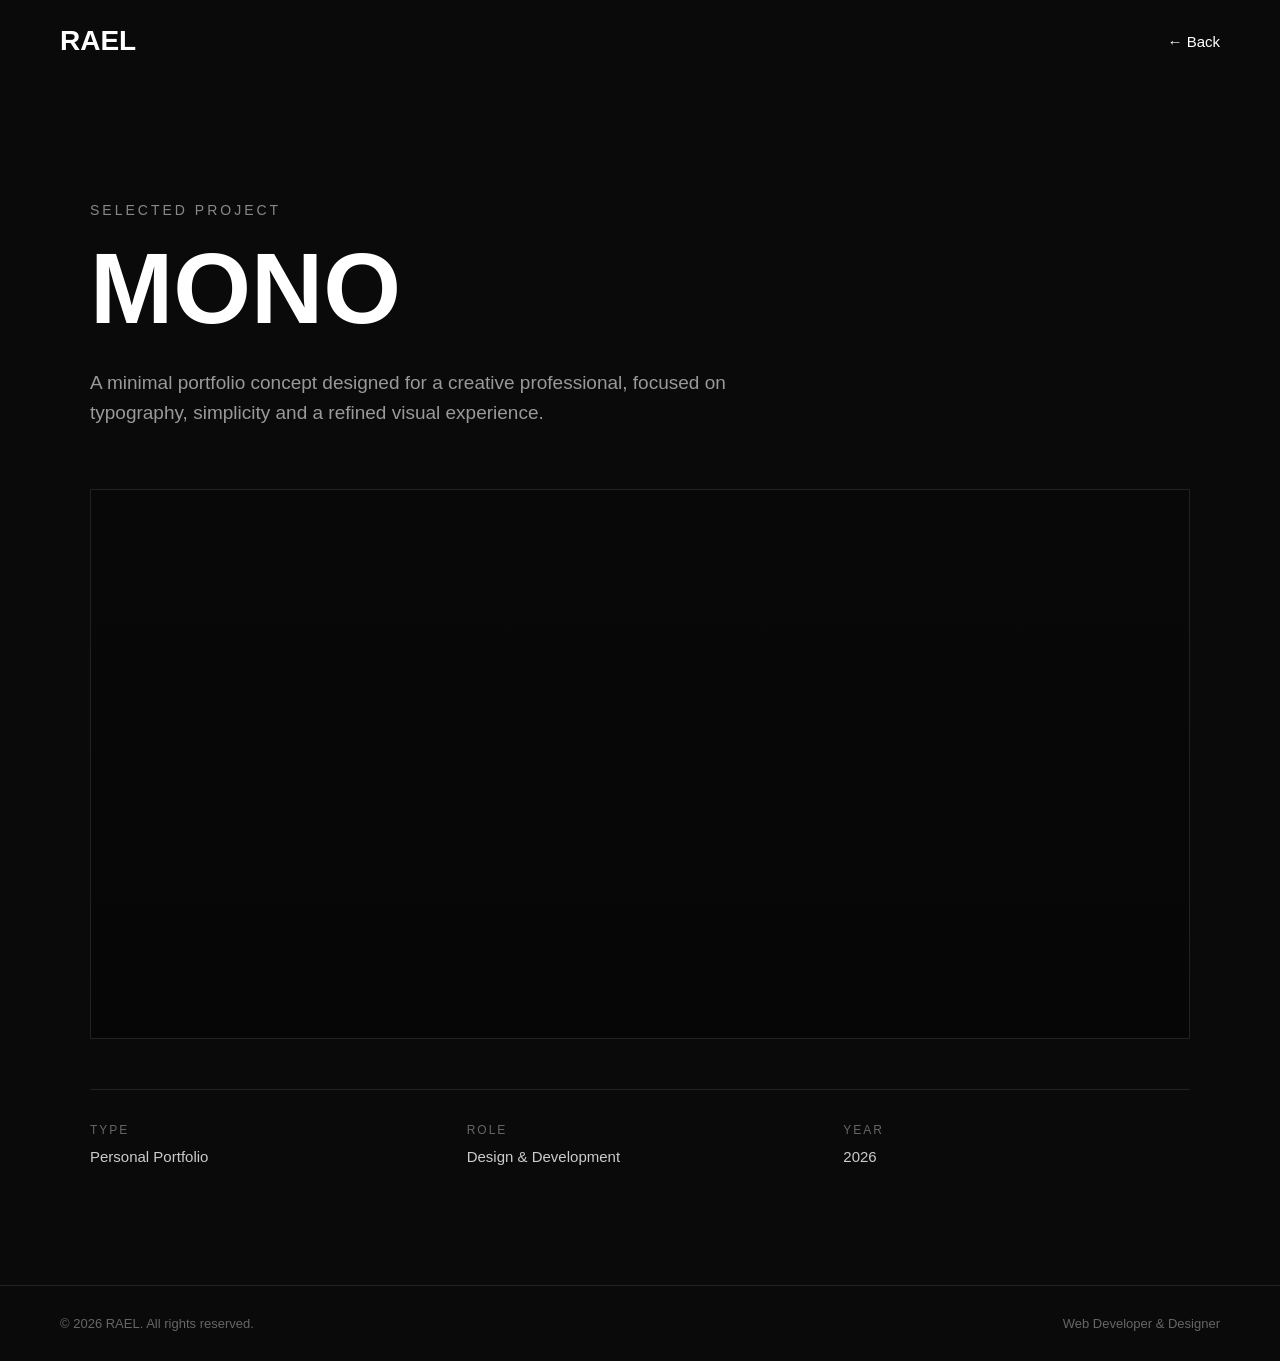
<file: mono.html>
<!DOCTYPE html>
<html lang="ro">

<head>

    <meta charset="UTF-8">

    <meta name="viewport" content="width=device-width, initial-scale=1.0">

    <meta name="description"
        content="MONO - Minimal portfolio website project by RAEL.">

    <title>MONO - RAEL</title>

    <link rel="icon" type="image/svg+xml" href="favicon.svg">

    <link rel="stylesheet" href="style.css">

</head>

<body>

    <header>

        <div class="logo">
            RAEL
        </div>

        <a href="index.html" class="back-link">
            ← Back
        </a>

    </header>


    <main class="project-page">

        <p class="project-label">
            SELECTED PROJECT
        </p>

        <h1>
            MONO
        </h1>

        <p class="project-description">
            A minimal portfolio concept designed for a creative professional,
            focused on typography, simplicity and a refined visual experience.
        </p>


        <div class="project-image mono-image"></div>


        <div class="project-info">

            <div>
                <span>TYPE</span>
                <p>Personal Portfolio</p>
            </div>

            <div>
                <span>ROLE</span>
                <p>Design & Development</p>
            </div>

            <div>
                <span>YEAR</span>
                <p>2026</p>
            </div>

        </div>

    </main>


    <footer>

        <p>
            © 2026 RAEL. All rights reserved.
        </p>

        <p>
            Web Developer & Designer
        </p>

    </footer>

</body>

</html>
</file>
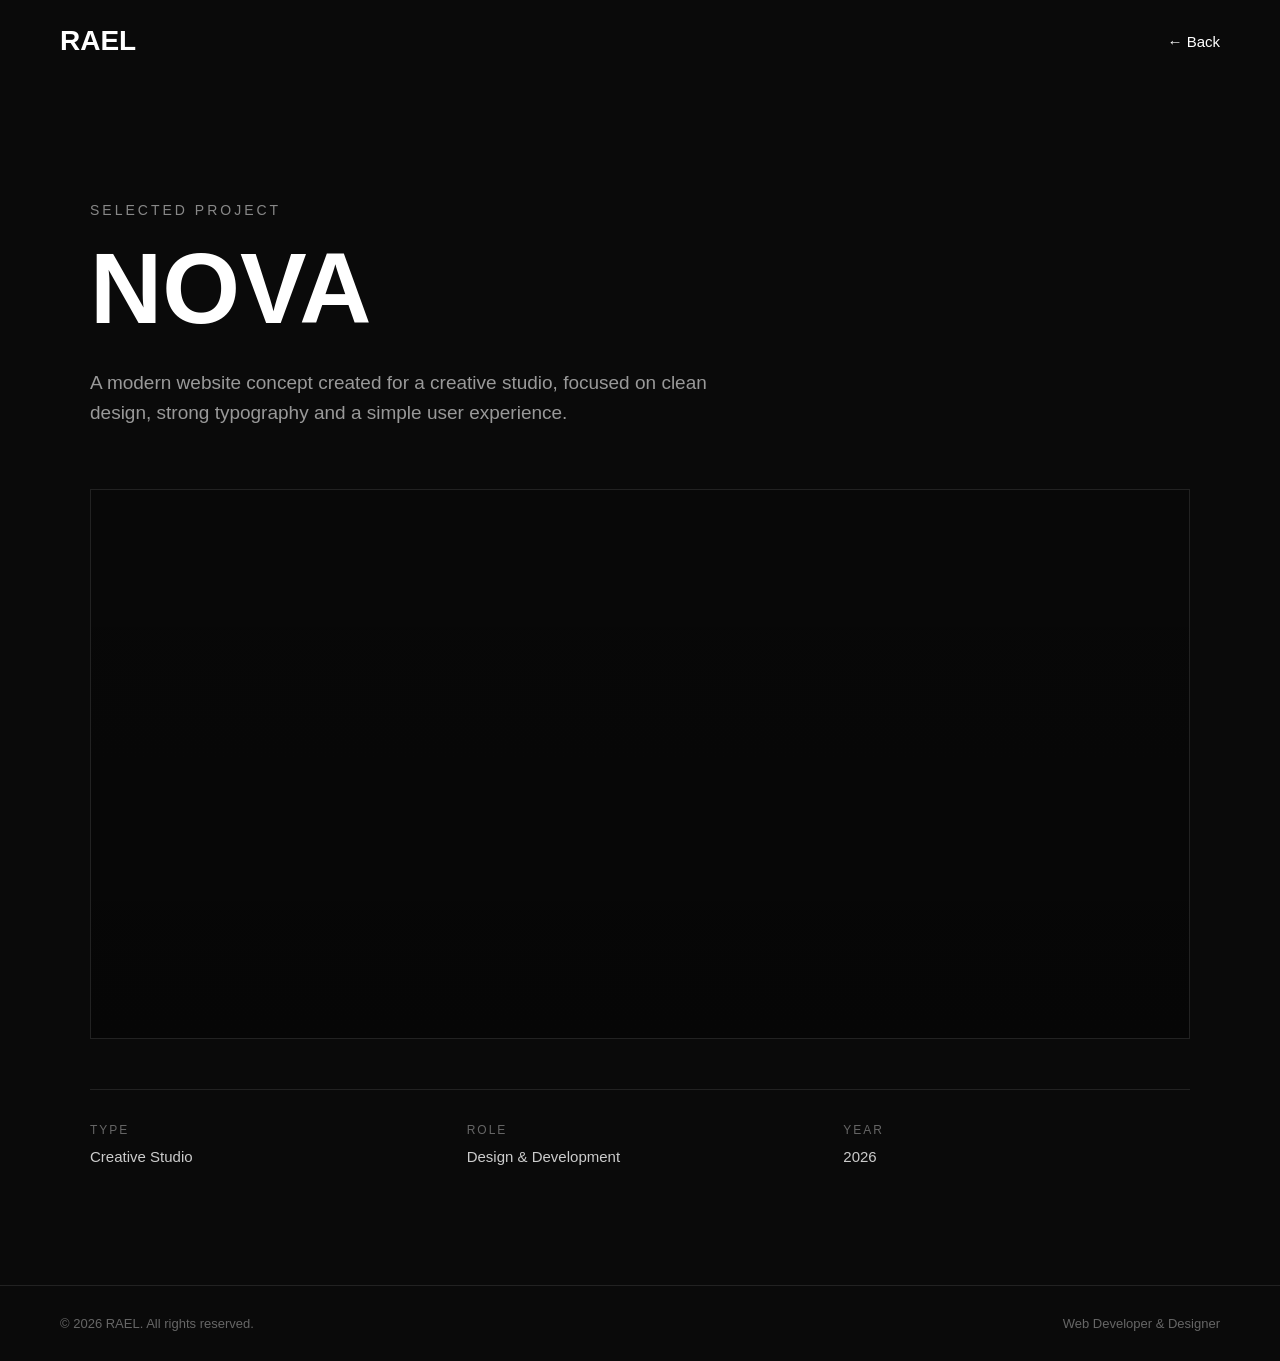
<file: nova.html>
<!DOCTYPE html>
<html lang="ro">

<head>

    <meta charset="UTF-8">

    <meta name="viewport" content="width=device-width, initial-scale=1.0">

    <meta name="description"
        content="NOVA - Creative Studio website project by RAEL.">

    <title>NOVA - RAEL</title>

    <link rel="icon" type="image/svg+xml" href="favicon.svg">

    <link rel="stylesheet" href="style.css">

</head>

<body>

    <header>

        <div class="logo">
            RAEL
        </div>

        <a href="index.html" class="back-link">
            ← Back
        </a>

    </header>


    <main class="project-page">

        <p class="project-label">
            SELECTED PROJECT
        </p>

        <h1>
            NOVA
        </h1>

        <p class="project-description">
            A modern website concept created for a creative studio,
            focused on clean design, strong typography and a simple user experience.
        </p>


        <div class="project-image nova-image"></div>


        <div class="project-info">

            <div>
                <span>TYPE</span>
                <p>Creative Studio</p>
            </div>

            <div>
                <span>ROLE</span>
                <p>Design & Development</p>
            </div>

            <div>
                <span>YEAR</span>
                <p>2026</p>
            </div>

        </div>

    </main>


    <footer>

        <p>
            © 2026 RAEL. All rights reserved.
        </p>

        <p>
            Web Developer & Designer
        </p>

    </footer>

</body>

</html>
</file>
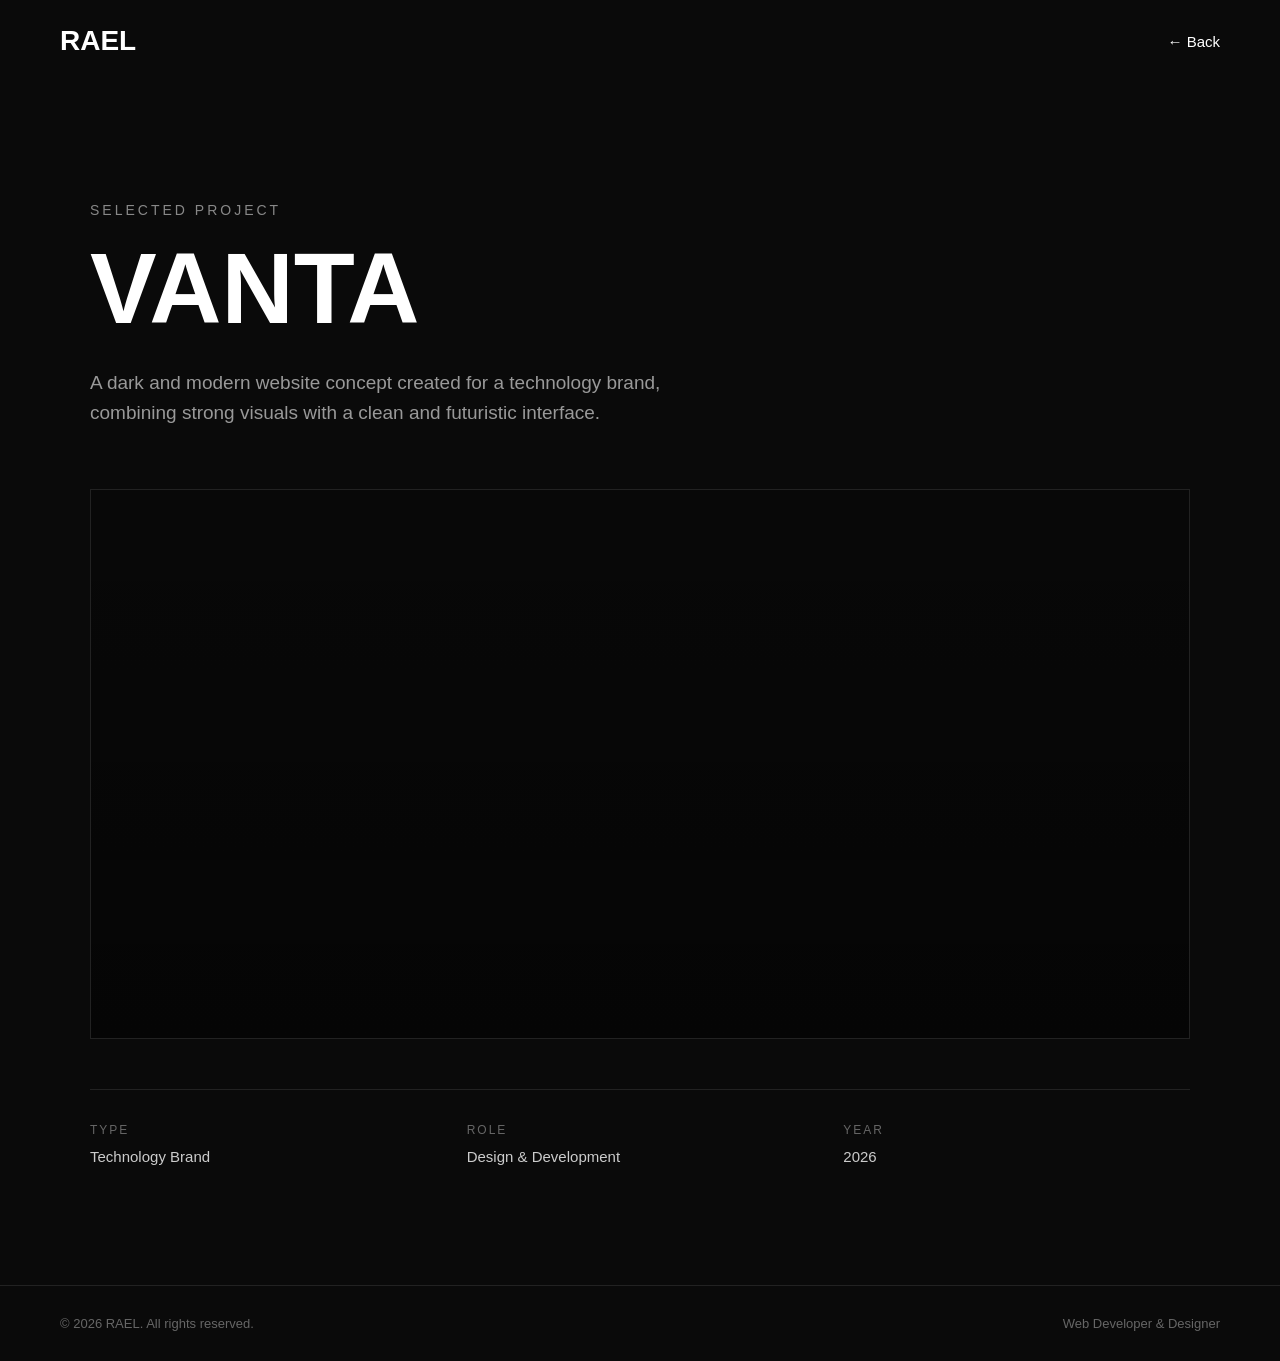
<file: vanta.html>
<!DOCTYPE html>
<html lang="ro">

<head>

    <meta charset="UTF-8">

    <meta name="viewport" content="width=device-width, initial-scale=1.0">

    <meta name="description"
        content="VANTA - Dark technology website project by RAEL.">

    <title>VANTA - RAEL</title>

    <link rel="icon" type="image/svg+xml" href="favicon.svg">

    <link rel="stylesheet" href="style.css">

</head>

<body>

    <header>

        <div class="logo">
            RAEL
        </div>

        <a href="index.html" class="back-link">
            ← Back
        </a>

    </header>


    <main class="project-page">

        <p class="project-label">
            SELECTED PROJECT
        </p>

        <h1>
            VANTA
        </h1>

        <p class="project-description">
            A dark and modern website concept created for a technology brand,
            combining strong visuals with a clean and futuristic interface.
        </p>


        <div class="project-image vanta-image"></div>


        <div class="project-info">

            <div>
                <span>TYPE</span>
                <p>Technology Brand</p>
            </div>

            <div>
                <span>ROLE</span>
                <p>Design & Development</p>
            </div>

            <div>
                <span>YEAR</span>
                <p>2026</p>
            </div>

        </div>

    </main>


    <footer>

        <p>
            © 2026 RAEL. All rights reserved.
        </p>

        <p>
            Web Developer & Designer
        </p>

    </footer>

</body>

</html>
</file>
<file: style.css>
html {
scroll-behavior: smooth;
}

* {
margin: 0;
padding: 0;
box-sizing: border-box;
}

body {
background-color: #0a0a0a;
color: white;
font-family: Arial, sans-serif;
}

/* HEADER */

header {
display: flex;
justify-content: space-between;
align-items: center;
padding: 25px 60px;
position: relative;
}

.logo {
font-size: 28px;
font-weight: bold;
}

nav {
display: flex;
gap: 30px;
}

nav a {
color: white;
text-decoration: none;
font-size: 15px;
position: relative;
transition: 0.3s;
}

nav a::after {
content: "";
position: absolute;
left: 0;
bottom: -6px;
width: 0;
height: 1px;
background-color: white;
transition: 0.3s;
}

nav a:hover {
color: #aaa;
}

nav a:hover::after {
width: 100%;
}

.menu-toggle {
display: none;
transition: 0.3s;
}

.menu-toggle:hover {
transform: scale(1.1);
}

/* HERO */

.hero {
text-align: center;
padding: 150px 20px;
}

.hero-intro {
font-size: 14px;
letter-spacing: 3px;
color: #888;
margin-bottom: 20px;
}

.hero h1 {
font-size: 70px;
max-width: 900px;
margin: 0 auto 25px;
line-height: 1;
}

.hero-description {
color: #999;
font-size: 18px;
max-width: 600px;
margin: 0 auto 35px;
}

.hero-button {
display: inline-block;
background-color: white;
color: #0a0a0a;
padding: 15px 30px;
text-decoration: none;
font-weight: bold;
transition: 0.3s;
}

.hero-button:hover {
transform: translateY(-4px);
box-shadow: 0 12px 30px rgba(255, 255, 255, 0.15);
}

.hero-button:active {
transform: translateY(0);
}

/* ABOUT */

.about {
display: grid;
grid-template-columns: 1fr 1fr;
gap: 80px;
width: 90%;
max-width: 1100px;
margin: 0 auto;
padding: 120px 0;
}

.about-title p,
.work-title p,
.services-title p,
.process-title p,
.contact-title p {
color: #888;
font-size: 14px;
letter-spacing: 3px;
margin-bottom: 20px;
}

.about-title h2,
.work-title h2,
.services-title h2,
.process-title h2 {
font-size: 42px;
line-height: 1.1;
}

.about-content p {
color: #999;
font-size: 18px;
line-height: 1.7;
margin-bottom: 25px;
}

/* WORK */

.work {
width: 90%;
max-width: 1100px;
margin: 0 auto;
padding: 120px 0;
}

.work-title {
margin-bottom: 60px;
}

.projects {
display: grid;
grid-template-columns: repeat(3, 1fr);
gap: 25px;
}

.project {
position: relative;
overflow: hidden;
border: 1px solid #222;
padding: 40px;
min-height: 300px;
display: flex;
flex-direction: column;
justify-content: flex-end;
color: white;
text-decoration: none;
transition: 0.4s ease;
cursor: pointer;
isolation: isolate;
background-size: cover;
background-position: center;
}

/* DARK OVERLAY */

.project::before {
content: "";
position: absolute;
inset: 0;
background: linear-gradient(
to top,
rgba(0, 0, 0, 0.9),
rgba(0, 0, 0, 0.2)
);
z-index: -1;
transition: 0.4s ease;
}

/* PROJECT IMAGES */

.project:nth-child(1) {
background-image:
url("https://images.unsplash.com/photo-1558655146-9f40138edfeb?auto=format&fit=crop&w=900&q=80");
}

.project:nth-child(2) {
background-image:
url("https://images.unsplash.com/photo-1559028012-481c04fa702d?auto=format&fit=crop&w=900&q=80");
}

.project:nth-child(3) {
background-image:
url("https://images.unsplash.com/photo-1551288049-bebda4e38f71?auto=format&fit=crop&w=900&q=80");
}

/* PROJECT HOVER */

.project:hover {
transform: translateY(-8px);
border-color: #555;
box-shadow: 0 20px 50px rgba(0, 0, 0, 0.5);
}

.project:hover::before {
background: linear-gradient(
to top,
rgba(0, 0, 0, 0.95),
rgba(0, 0, 0, 0.35)
);
}

.project h3 {
position: relative;
z-index: 2;
font-size: 30px;
margin-bottom: 10px;
transition: 0.4s ease;
}

.project:hover h3 {
letter-spacing: 3px;
transform: translateX(5px);
}

.project p {
position: relative;
z-index: 2;
color: #ccc;
font-size: 15px;
line-height: 1.5;
transition: 0.4s ease;
}

.project:hover p {
color: white;
transform: translateX(5px);
}

.project-link {
margin-top: 20px;
color: white;
font-size: 14px;
opacity: 0;
transform: translateY(10px);
transition: 0.4s ease;
}

.project:hover .project-link {
opacity: 1;
transform: translateY(0);
}

/* SERVICES */

.services {
width: 90%;
max-width: 1100px;
margin: 0 auto;
padding: 120px 0;
}

.services-title {
margin-bottom: 60px;
}

.service-list {
display: flex;
flex-direction: column;
}

.service {
display: grid;
grid-template-columns: 80px 1fr 1fr;
align-items: center;
gap: 30px;
padding: 35px 0;
border-top: 1px solid #222;
}

.service h3 {
color: #666;
font-size: 14px;
}

.service h4 {
font-size: 24px;
}

.service p {
color: #888;
font-size: 15px;
line-height: 1.5;
}

/* PROCESS */

.process {
width: 90%;
max-width: 1100px;
margin: 0 auto;
padding: 120px 0;
}

.process-title {
margin-bottom: 60px;
}

.process-list {
border-top: 1px solid #222;
}

.process-item {
display: grid;
grid-template-columns: 80px 1fr;
gap: 30px;
padding: 35px 0;
border-bottom: 1px solid #222;
transition: 0.3s;
}

.process-item:hover {
padding-left: 15px;
}

.process-item span {
color: #666;
font-size: 14px;
padding-top: 4px;
}

.process-item h3 {
font-size: 24px;
margin-bottom: 10px;
}

.process-item p {
color: #888;
font-size: 15px;
line-height: 1.6;
max-width: 600px;
}

/* CONTACT */

.contact {
width: 90%;
max-width: 1100px;
margin: 0 auto;
padding: 120px 0;
display: grid;
grid-template-columns: 1fr 1fr;
gap: 80px;
}

.contact-title h2 {
font-size: 48px;
line-height: 1.1;
}

.contact-content {
display: flex;
flex-direction: column;
justify-content: center;
}

.contact-content p {
color: #999;
font-size: 18px;
line-height: 1.6;
margin-bottom: 25px;
}

/* CONTACT FORM */

.contact-form {
display: flex;
flex-direction: column;
gap: 15px;
}

.contact-form input,
.contact-form textarea {
width: 100%;
background-color: #111;
border: 1px solid #222;
color: white;
padding: 16px;
font-family: Arial, sans-serif;
font-size: 15px;
outline: none;
transition: 0.3s;
}

.contact-form input::placeholder,
.contact-form textarea::placeholder {
color: #666;
}

.contact-form input:focus,
.contact-form textarea:focus {
border-color: #666;
}

.contact-form textarea {
resize: vertical;
min-height: 150px;
}

.contact-form button {
background-color: white;
color: #0a0a0a;
border: none;
padding: 16px;
font-size: 15px;
font-weight: bold;
cursor: pointer;
transition: 0.3s;
}

.contact-form button:hover {
transform: translateY(-3px);
box-shadow: 0 10px 25px rgba(255, 255, 255, 0.12);
}

.contact-form button:active {
transform: translateY(0);
}

/* FOOTER */

footer {
display: flex;
justify-content: space-between;
align-items: center;
padding: 30px 60px;
border-top: 1px solid #222;
color: #666;
font-size: 13px;
}

footer p {
transition: 0.3s;
}

footer p:hover {
color: #aaa;
}

/* MOBILE */

@media (max-width: 800px) {

header {
padding: 25px;
}

.menu-toggle {
display: block;
background: none;
border: none;
color: white;
font-size: 28px;
cursor: pointer;
padding: 5px;
}

nav {
    display: flex;
    flex-direction: column;
    gap: 20px;

    position: absolute;
    top: 80px;
    right: 25px;

    background-color: #111;
    padding: 25px;

    border: 1px solid #333;
    z-index: 100;
    min-width: 180px;

    box-shadow: 0 15px 40px rgba(0, 0, 0, 0.5);

    opacity: 0;
    visibility: hidden;
    transform: translateY(-10px);

    pointer-events: none;

    transition: opacity 0.25s ease,
                transform 0.25s ease,
                visibility 0.25s ease;
}

nav.active {
    opacity: 1;
    visibility: visible;
    transform: translateY(0);
    pointer-events: auto;
}

nav.active {
    opacity: 1;
    visibility: visible;
    transform: translateY(0);
    pointer-events: auto;
}

nav.active a {
font-size: 16px;
}

nav.active a:hover {
color: #aaa;
}

.hero {
padding: 100px 20px;
}

.hero h1 {
font-size: 48px;
}

.about,
.contact {
grid-template-columns: 1fr;
gap: 40px;
}

.projects {
grid-template-columns: 1fr;
}

.project {
min-height: 280px;
}

.service {
grid-template-columns: 50px 1fr;
}

.service p {
grid-column: 2;
}

.process-item {
grid-template-columns: 50px 1fr;
gap: 20px;
}

.process-item:hover {
padding-left: 10px;
}

footer {
padding: 30px 25px;
flex-direction: column;
gap: 10px;
align-items: flex-start;
}

}

/* MOBILE MENU ANIMATION */

@keyframes menuAppear {

from {
opacity: 0;
transform: translateY(-10px);
}

to {
opacity: 1;
transform: translateY(0);
}

}

/* MOBILE TOUCH FEEDBACK */

@media (max-width: 800px) {
nav {
    display: flex;
    flex-direction: column;
    gap: 20px;

    position: absolute;
    top: 80px;
    right: 25px;

    background-color: #111;
    padding: 25px;

    border: 1px solid #333;
    z-index: 9999;

    min-width: 180px;

    box-shadow: 0 15px 40px rgba(0, 0, 0, 0.5);

    opacity: 0;
    visibility: hidden;
    transform: translateY(-10px);

    pointer-events: none;

    transition: 0.25s ease;
}

nav.active {
    opacity: 1;
    visibility: visible;
    transform: translateY(0);
    pointer-events: auto;
}
    nav a:active {
        color: #fff;
        opacity: 0.5;
        transform: scale(0.96);
        transition: 0.1s;
    }

    .menu-toggle:active {
        opacity: 0.6;
        transform: scale(0.9);
    }

}

.hero-button:active {
background-color: #ddd;
box-shadow: 0 0 25px rgba(255, 255, 255, 0.35);
}

.project:active {
border-color: white;
box-shadow: 0 0 30px rgba(255, 255, 255, 0.12);
}



/* SCROLL ANIMATION */

.fade-in {
opacity: 0;
transform: translateY(30px);
transition: opacity 0.8s ease, transform 0.8s ease;
}

.fade-in.show {
opacity: 1;
transform: translateY(0);
}

/* HERO ENTRANCE ANIMATION */

.hero-intro,
.hero h1,
.hero-description,
.hero-button {
opacity: 0;
transform: translateY(25px);
animation: heroAppear 0.8s ease forwards;
}

.hero-intro {
animation-delay: 0.1s;
}

.hero h1 {
animation-delay: 0.25s;
}

.hero-description {
animation-delay: 0.4s;
}

.hero-button {
animation-delay: 0.55s;
}

@keyframes heroAppear {

to {
opacity: 1;
transform: translateY(0);
}

}

/* PROJECT PAGE */

.back-link {
color: white;
text-decoration: none;
font-size: 15px;
transition: 0.3s;
}

.back-link:hover {
color: #888;
}

.project-page {
width: 90%;
max-width: 1100px;
margin: 0 auto;
padding: 120px 0;
}

.project-label {
color: #888;
font-size: 14px;
letter-spacing: 3px;
margin-bottom: 20px;
}

.project-page h1 {
font-size: 100px;
line-height: 1;
margin-bottom: 30px;
}

.project-description {
max-width: 650px;
color: #999;
font-size: 19px;
line-height: 1.6;
margin-bottom: 60px;
}

.project-image {
width: 100%;
height: 550px;
background-size: cover;
background-position: center;
border: 1px solid #222;
}

.nova-image {
background-image:
linear-gradient(
rgba(0, 0, 0, 0.2),
rgba(0, 0, 0, 0.4)
),
url("https://images.unsplash.com/photo-1558655146-9f40138edfeb?auto=format&fit=crop&w=1400&q=80");
}

.mono-image {
background-image:
linear-gradient(
rgba(0, 0, 0, 0.2),
rgba(0, 0, 0, 0.4)
),
url("https://images.unsplash.com/photo-1559028012-481c04fa702d?auto=format&fit=crop&w=1400&q=80");
}

.vanta-image {
background-image:
linear-gradient(
rgba(0, 0, 0, 0.2),
rgba(0, 0, 0, 0.5)
),
url("https://images.unsplash.com/photo-1551288049-bebda4e38f71?auto=format&fit=crop&w=1400&q=80");
}

.project-info {
display: grid;
grid-template-columns: repeat(3, 1fr);
gap: 30px;
margin-top: 50px;
padding-top: 30px;
border-top: 1px solid #222;
}

.project-info span {
color: #666;
font-size: 12px;
letter-spacing: 2px;
}

.project-info p {
color: #ccc;
margin-top: 10px;
font-size: 15px;
}

/* PROJECT PAGE - MOBILE */

@media (max-width: 800px) {

.project-page {
padding: 80px 0;
}

.project-page h1 {
font-size: 64px;
}

.project-description {
font-size: 17px;
margin-bottom: 40px;
}

.project-image {
height: 350px;
}

.project-info {
grid-template-columns: 1fr;
gap: 25px;
}

}
</file>
